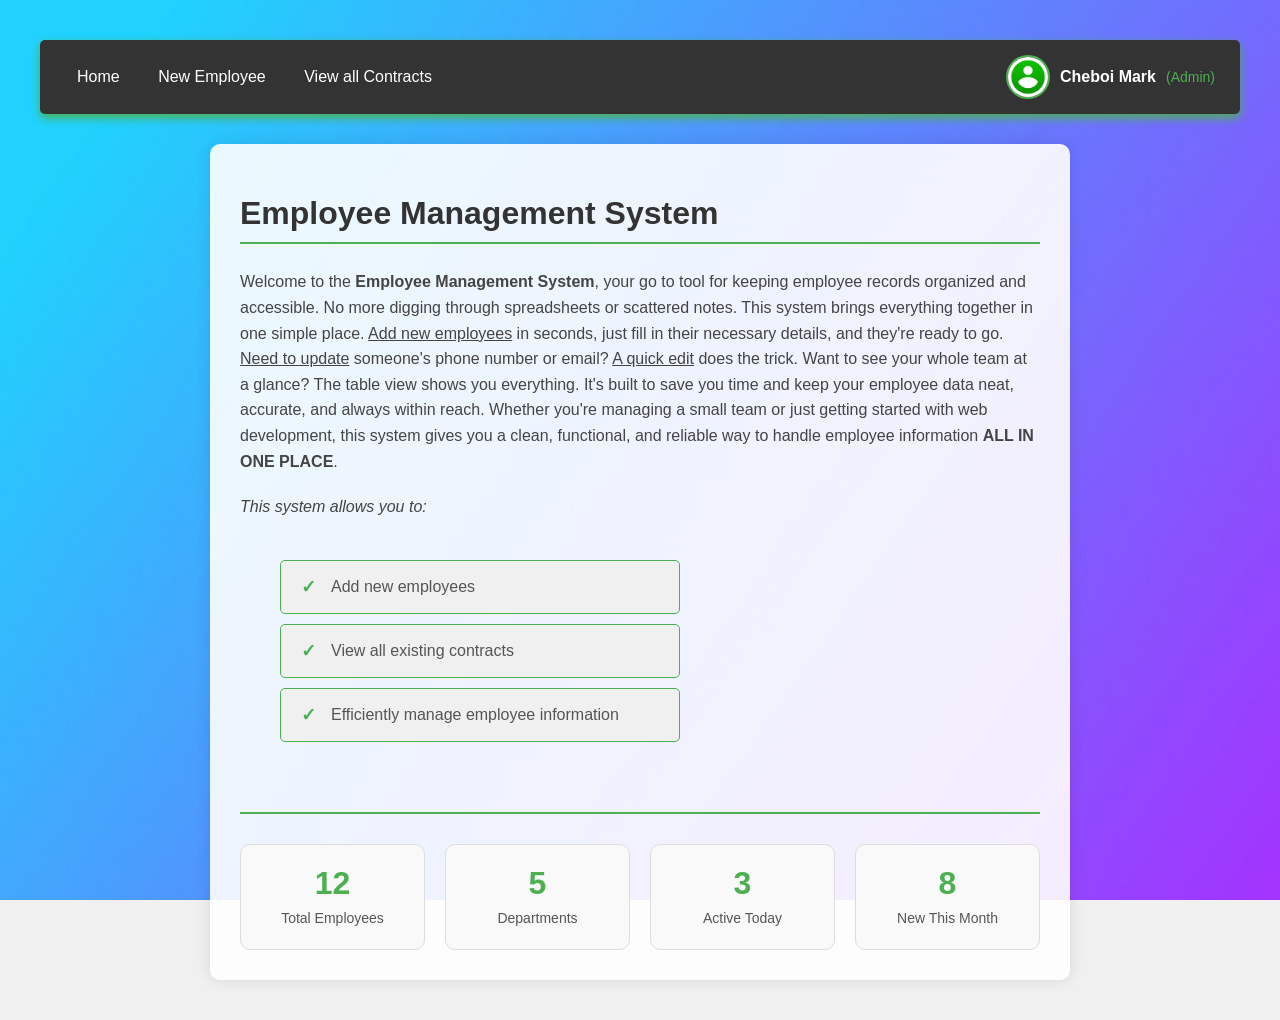
<file: index.html>
<!DOCTYPE html>
<html lang="en">
<head>
    <meta charset="UTF-8">
    <meta name="viewport" content="width=device-width, initial-scale=1.0">
    <title>Employee Management System</title>
    <link rel="stylesheet" href="style.css">
</head>
<body>
    <nav>
        <div class="nav-links">
            <a href="index.html">Home</a>
            <a href="new-contact.html">New Employee</a>
            <a href="view-contacts.html">View all Contracts</a>
        </div>
         <div class="profile">
            <img src="Images/Profile Picture Placeholder.jpeg" alt="Profile" class="profile-img">
            <span class="profile-name">Cheboi Mark</span>
            <span class="profile-position">(Admin)</span>
        </div>
    </nav>
    <main>
    <h1>Employee Management System</h1>
    <p>Welcome to the <b>Employee Management System</b>, your go to tool for keeping employee records organized and accessible. No more digging through spreadsheets or scattered notes. This system brings everything together in one simple place. <u>Add new employees</u> in seconds, just fill in their necessary details, and they're ready to go. <u>Need to update</u> someone's phone number or email? <u>A quick edit</u> does the trick. Want to see your whole team at a glance? The table view shows you everything. It's built to save you time and keep your employee data neat, accurate, and always within reach. Whether you're managing a small team or just getting started with web development, this system gives you a clean, functional, and reliable way to handle employee information <b>ALL IN ONE PLACE</b>.</p>
    <p><em>This system allows you to:</em></p>
    <ul>
        <li>Add new employees</li>
        <li>View all existing contracts</li>
        <li>Efficiently manage employee information</li>
    </ul>
        <div class="stats-container">
        <div class="stat-item">
            <h3>12</h3>
            <p>Total Employees</p>
        </div>
        <div class="stat-item">
            <h3>5</h3>
            <p>Departments</p>
        </div>
        <div class="stat-item">
            <h3>3</h3>
            <p>Active Today</p>
        </div>
        <div class="stat-item">
            <h3>8</h3>
            <p>New This Month</p>
        </div>
    </div>

    </main>
</body>
</html>
</file>
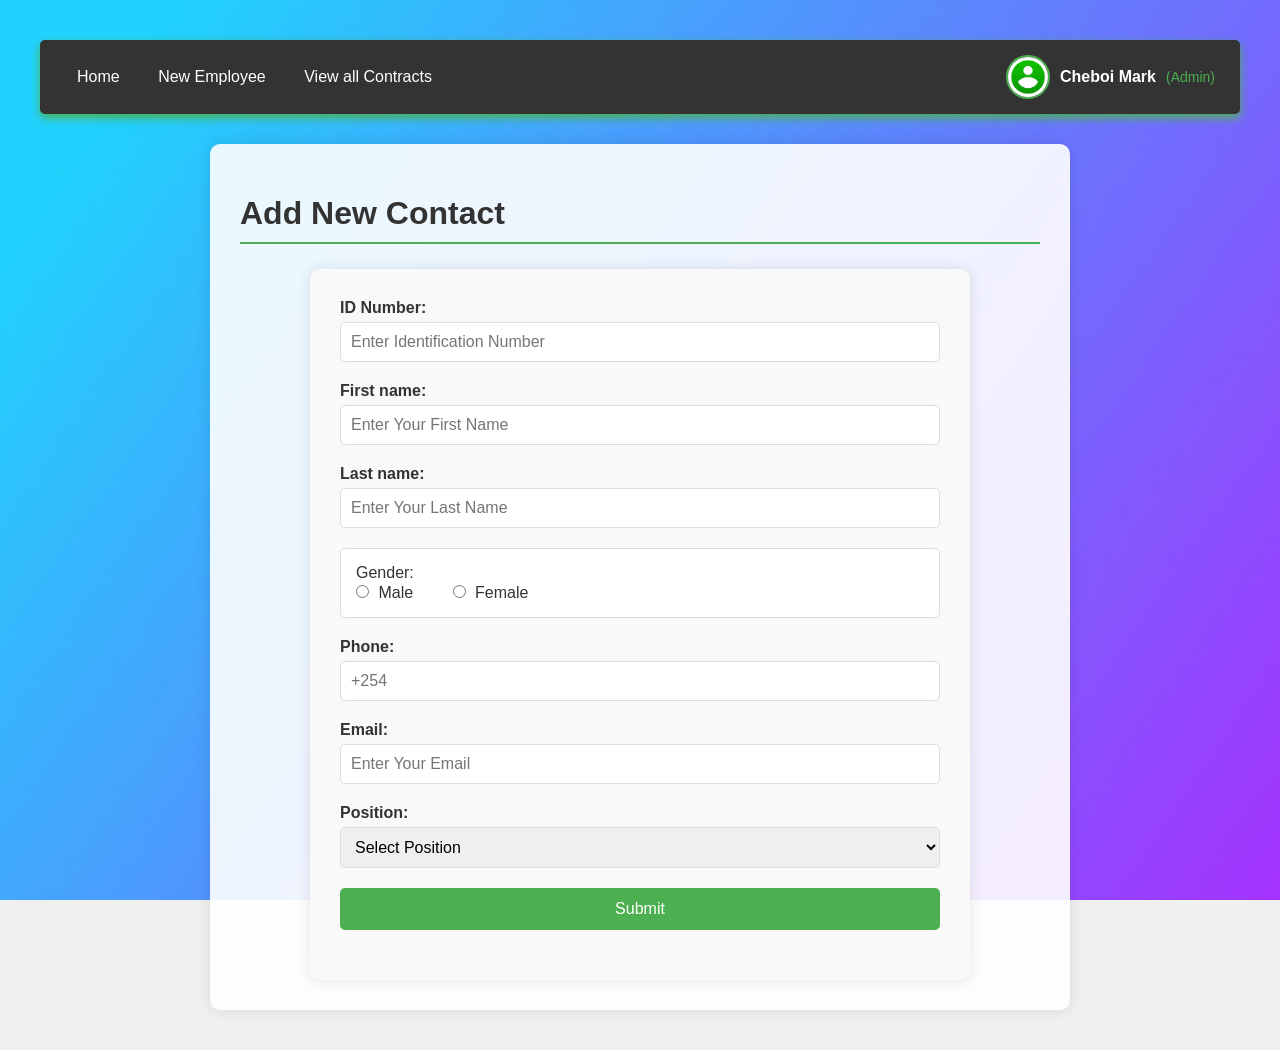
<file: new-contact.html>
<!DOCTYPE html>
<html lang="en">
<head>
    <meta charset="UTF-8">
    <meta name="viewport" content="width=device-width, initial-scale=1.0">
    <title>Add New Contract</title>
    <link rel="stylesheet" href="style.css">
</head>
<body>
   <nav>
        <div class="nav-links">
            <a href="index.html">Home</a>
            <a href="new-contact.html">New Employee</a>
            <a href="view-contacts.html">View all Contracts</a>
        </div>
         <div class="profile">
            <img src="Images/Profile Picture Placeholder.jpeg" alt="Profile" class="profile-img">
            <span class="profile-name">Cheboi Mark</span>
            <span class="profile-position">(Admin)</span>
        </div>
    </nav>

    <main>
        <h1>Add New Contact</h1>
        <form onsubmit="handleFormSubmit(event)">
            <div>
                <label for="IDNumber">ID Number:</label>
                <input type="text" id="IDNumber" name="IDNumber" placeholder="Enter Identification Number" required>
            </div>
            <div>
                <label for="FirstName">First name:</label>
                <input type="text" id="FirstName" name="FirstName" placeholder="Enter Your First Name" required>
            </div>
            <div>
                <label for="LastName">Last name:</label>
                <input type="text" id="LastName" name="LastName" placeholder="Enter Your Last Name" required>
            </div>
            <div class="gender-section">
                    <label>Gender:</label><br>
                    <input type="radio" id="male" name="gender" value="male">
                    <label for="male">Male</label>
                    <input type="radio" id="female" name="gender" value="female">
                    <label for="female">Female</label>
            </div>
            <div>
                <label for="Phone">Phone:</label>
                <input type="tel" id="Phone" name="Phone" placeholder="+254" required>
            </div>
            <div>
                <label for="Email">Email:</label>
                <input type="email" id="Email" name="Email" placeholder="Enter Your Email" required>
            </div>
            <div>
                <label for="position">Position:</label>
                <select id="position" name="position">
                    <option value="">Select Position</option>
                    <option value="Branch Manager">Branch Manager</option>
                    <option value="Web Designer">Web Designer</option>
                    <option value="System Developer">System Developer</option>
                    <option value="Human Resource">Human Resource</option>
                    <option value="Account Manager">Account Manager</option>
                </select>
            </div>
            <div>
                <button type="submit">Submit</button>
            </div>
        </form>
    </main>
    <script src="main.js"></script>
</body>
</html>
</file>
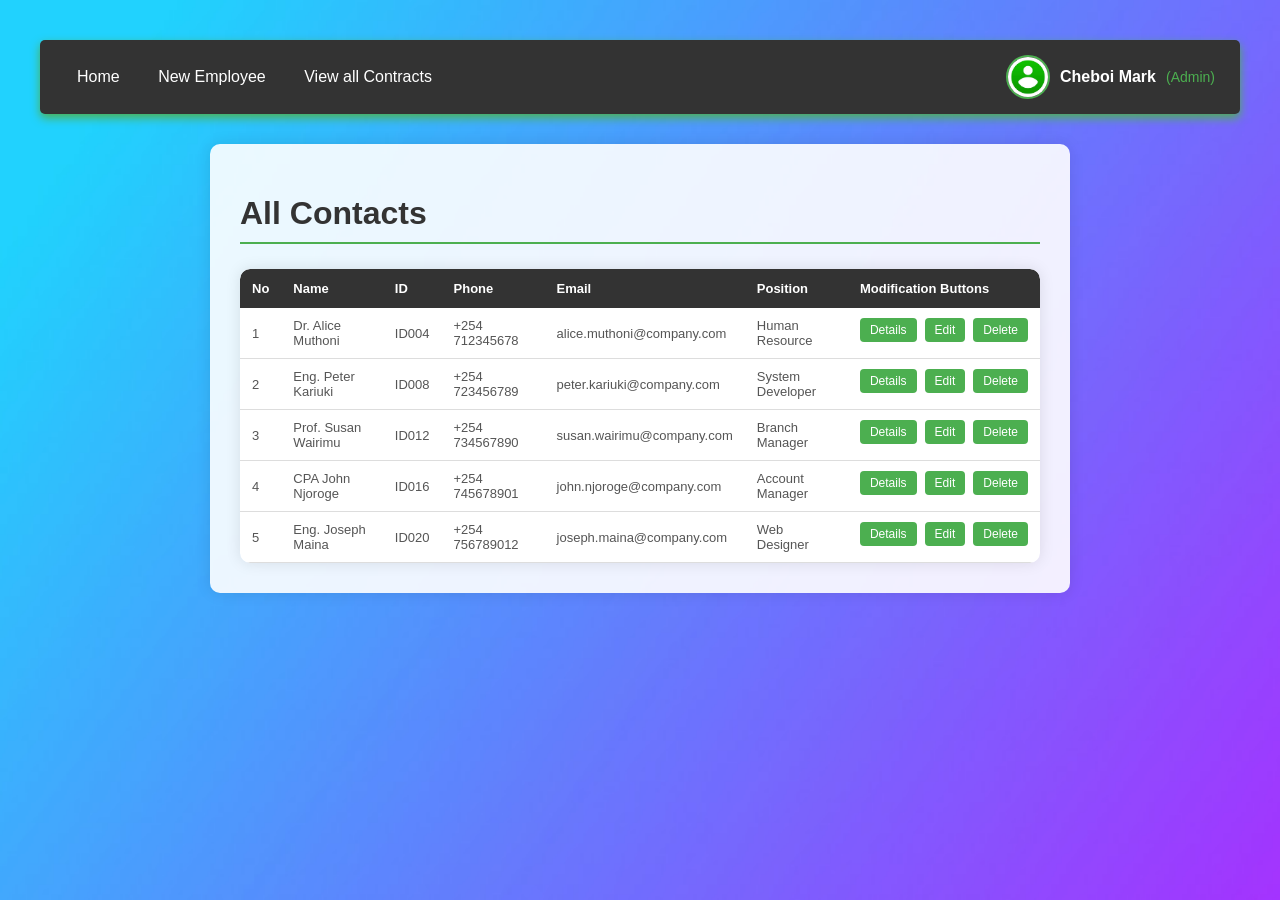
<file: view-contacts.html>
<!DOCTYPE html>
<html lang="en">
<head>
    <meta charset="UTF-8">
    <meta name="viewport" content="width=device-width, initial-scale=1.0">
    <title>View Contacts</title>
     <link rel="stylesheet" href="style.css">
</head>
<body>
   <nav>
        <div class="nav-links">
            <a href="index.html">Home</a>
            <a href="new-contact.html">New Employee</a>
            <a href="view-contacts.html">View all Contracts</a>
        </div>
         <div class="profile">
            <img src="Images/Profile Picture Placeholder.jpeg" alt="Profile" class="profile-img">
            <span class="profile-name">Cheboi Mark</span>
            <span class="profile-position">(Admin)</span>
        </div>
    </nav>

        <main>
            <h1>All Contacts</h1>
            <div class="table-container">
            <table class="contacts-table" id="employeeTable">
                <thead>
                    <tr>
                        <th>No</th>
                        <th>Name</th>
                        <th>ID</th>
                        <th>Phone</th>
                        <th>Email</th>
                        <th>Position</th>
                        <th>Modification Buttons</th>
                    </tr>
                </thead>
                <tbody>
                </tbody>
           
            </table>
        </div>
    </main>
    <script src="main.js"></script>
</body>
</html>
</file>
<file: style.css>
/*=HOME PAGE STYLES=*/
body {
    font-family: Arial, sans-serif;
    margin: 20px;
    padding: 20px;
    background-color: #f0f0f0;
    background-image: url(Images/Background\ Image.jpeg); 
    background-size: cover;
    background-position: center;
    background-attachment: fixed;
}
main {
    max-width: 800px;
    margin: 0 auto;
    background-color: rgba(255, 255, 255, 0.9);
    padding: 30px;
    border-radius: 10px;
    box-shadow: 0 0 15px rgba(0,0,0,0.1);
}

/*Heading style*/
h1 {
    color: #333;
    font-size: 32px;
    margin-bottom: 25px;
    padding-bottom: 10px;
    border-bottom: 2px solid #4CAF50;  
}
p {
    color: #444;
    font-size: 16px;
    line-height: 1.6;
    margin-bottom: 20px;
}

/*Numbering*/
ul {
    padding: 20px 40px;
    border-radius: 5px;
    width: 50%;
}
li {
    background-color: #f0f0f0;  
    padding: 15px 20px;
    margin-bottom: 10px;
    border-radius: 5px;
    border: 1px solid#4CAF50;;  
    color: #555;
    display: flex;
    align-items: center;
    transition: all 0.3s;
}
li::before {
    content: '✓';
    color: #4CAF50; 
    font-weight: bold;
    margin-right: 15px;
    font-size: 18px;
}
li:hover {
    border-color: #4CAF50;
    box-shadow: 0 0 5px rgba(76,175,80,0.3);
    transform: translateX(5px);
}

/*Navigation bar styling*/
nav{ 
    background-color: #333;
    padding: 15px 25px;
    border-radius: 5px;
    margin-bottom: 30px;
    box-shadow: 0 4px 10px #4CAF50;
     display: flex;
    justify-content: space-between;
    align-items: center;
    }
nav a {
    color: white;
    text-decoration: none;
    padding: 10px 20px;        
    margin-right: 10px;
}
nav a:hover {
    text-decoration: underline;
}

/*Profile style*/
.profile {
    display: flex;
    align-items: center;
    gap: 10px;
    color: white;
}
.profile-img {
    width: 40px;
    height: 40px;
    border-radius: 50%;
    border: 2px solid #4CAF50;
}
.profile-name {
    font-weight: bold;
}
.profile-position {
    color: #4CAF50;
    font-size: 14px;
}
.nav-links a {
    color: white;
    text-decoration: none;
    padding: 8px 12px;
}
.nav-links a:hover {
    background-color: #555;
    border-radius: 3px;
}

/*Stats styling*/
.stats-container {
    display: flex;
    gap: 20px;
    justify-content: space-between;
    margin-top: 40px;
    padding-top: 30px;
    border-top: 2px solid #4CAF50;
}

.stat-item {
    flex: 1;
    text-align: center;
    padding: 20px;
    background-color: #f9f9f9;
    border-radius: 10px;
    border: 1px solid #ddd;
    transition: all 0.3s;
}

.stat-item h3 {
    font-size: 32px;
    color: #4CAF50;
    margin: 0 0 5px 0;
}

.stat-item p {
    margin: 0;
    color: #555;
    font-size: 14px;
}

.stat-item:hover {
    border-color: #4CAF50;
    box-shadow: 0 0 10px rgba(76,175,80,0.2);
    transform: translateY(-3px);
}

/*=NEWCONTACT PAGE STYLES=*/
/*Style for the form container*/
form {
    background-color: #f9f9f9;
    padding: 30px;
    border-radius: 10px;
    max-width: 600px;
    margin: 0 auto;
    box-shadow: 0 0 15px rgba(0,0,0,0.1);
}
form div {
    margin-bottom: 20px;
}
label {
    display: block;
    font-weight: bold;
    margin-bottom: 5px;
    color: #333;
}
input[type="text"],
input[type="tel"],
input[type="email"],
select {
    width: 100%;
    padding: 10px;
    border: 1px solid #ddd;
    border-radius: 5px;
    font-size: 16px;
    box-sizing: border-box;
}

/*Gender radio buttons*/
input[type="radio"] {
    margin-right: 5px;
    margin-left: 15px;
}

input[type="radio"]:first-of-type {
    margin-left: 0;
}
.gender-section {
    background-color: white;
    padding: 15px;
    border-radius: 5px;
    border: 1px solid #ddd;
}
.gender-section label {
    display: inline;
    font-weight: normal;
    margin-right: 20px;
}

/*Submit button style */
button[type="submit"] {
    background-color: #4CAF50;
    color: white;
    padding: 12px 30px;
    border: none;
    border-radius: 5px;
    font-size: 16px;
    cursor: pointer;
    width: 100%;
    transition: background-color 0.3s;
}
button[type="submit"]:hover {
    background-color: #45a049;
}

/*=VIEWCONTRACTS PAGE STYLES=*/
/*Style for the table container*/
.table-container {
    overflow-x: auto;
    font-size: 13px;
    margin-top: 20px;
    border-radius: 10px;
    box-shadow: 0 0 15px rgba(0,0,0,0.1);
}
.contacts-table {
    width: 100%;
    border-collapse: collapse;
    background-color: white;
    border-radius: 10px;
    overflow: hidden;
}
.contacts-table thead tr {
    background-color: #333;
    color: white;
}
.contacts-table th {
    padding: 12px;
    text-align: left;
    font-weight: bold;
}
.contacts-table tbody tr {
    border-bottom: 1px solid #ddd;
}
.contacts-table tbody tr:hover {
    background-color: #f0f0f0;
}
.contacts-table td {
    padding: 10px 12px;
    color: #555;
}

/*Modification buttons*/
.tools {
    display: flex;
    gap: 8px;
}
.btn-details, .btn-edit, .btn-delete {
    padding: 5px 10px;
    border: none;
    border-radius: 4px;
    cursor: pointer;
    font-size: 12px;
    background-color: #4CAF50;
    color: white;
}
.btn-details:hover, .btn-edit:hover, .btn-delete:hover {
    background-color: #45a049;
}
</file>
